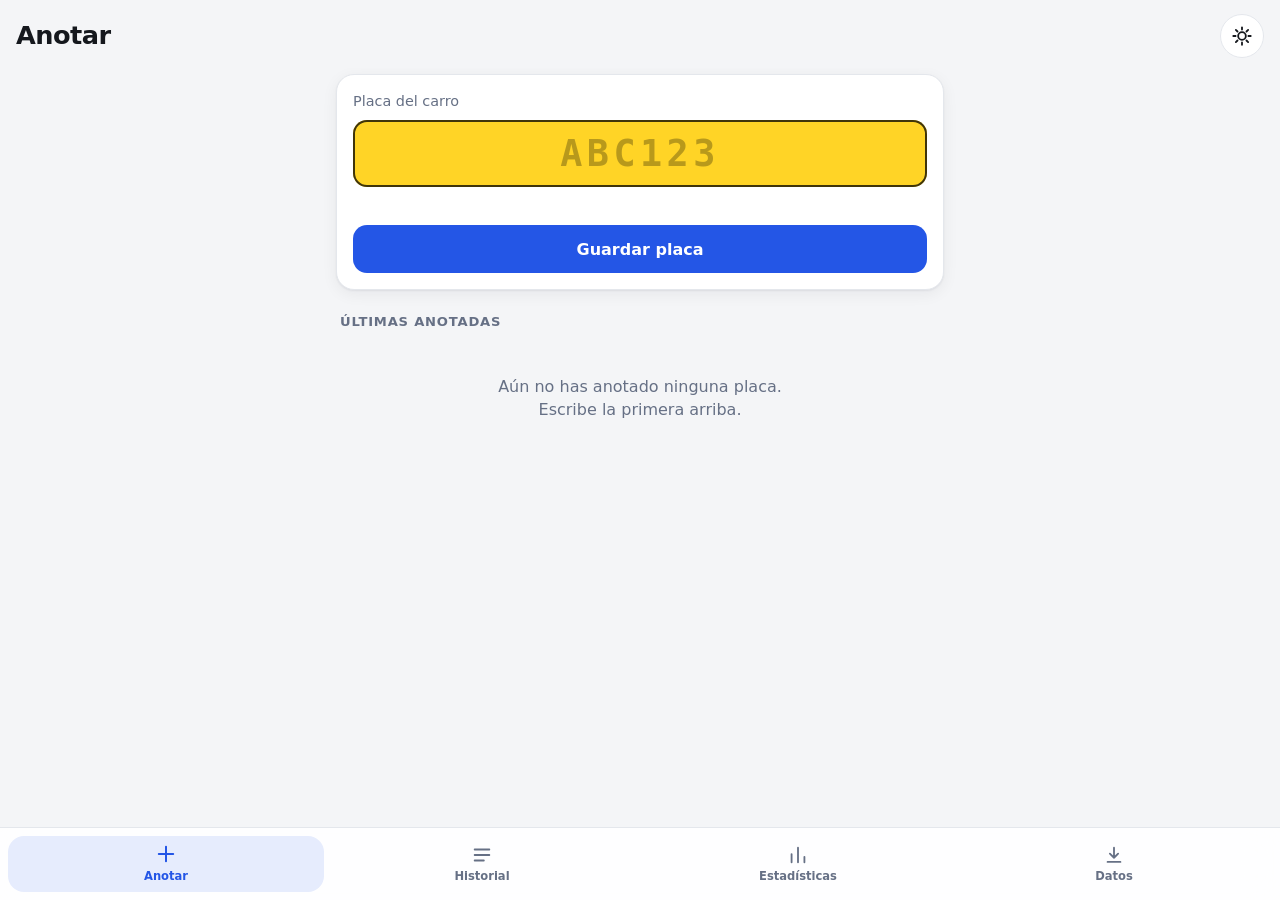
<file: index.html>
<!doctype html>
<html lang="es">
<head>
<meta charset="utf-8">
<meta name="viewport" content="width=device-width, initial-scale=1, viewport-fit=cover">
<title>Placas</title>
<meta name="description" content="Anota las placas de los carros que ves y lleva tus estadísticas.">
<meta name="theme-color" content="#f4f5f7">
<link rel="manifest" href="manifest.webmanifest">
<link rel="icon" href="icons/icon.svg" type="image/svg+xml">
<link rel="apple-touch-icon" href="icons/icon-192.png">
<link rel="stylesheet" href="styles.css">
<script>
  // Aplica el tema antes de pintar para evitar parpadeos
  (function () {
    var t = null;
    try { t = localStorage.getItem('placas.tema'); } catch (e) {}
    if (!t) t = matchMedia('(prefers-color-scheme: dark)').matches ? 'dark' : 'light';
    document.documentElement.dataset.theme = t;
  })();
</script>
</head>
<body>
<header class="top">
  <h1 id="titulo">Anotar</h1>
  <button id="btnTema" class="icon-btn" aria-label="Cambiar entre modo claro y oscuro" title="Modo claro / oscuro">
    <svg class="sol" viewBox="0 0 24 24" aria-hidden="true"><circle cx="12" cy="12" r="4.2"/><path d="M12 2.5v2.5M12 19v2.5M2.5 12H5M19 12h2.5M5.3 5.3l1.8 1.8M16.9 16.9l1.8 1.8M5.3 18.7l1.8-1.8M16.9 7.1l1.8-1.8"/></svg>
    <svg class="luna" viewBox="0 0 24 24" aria-hidden="true"><path d="M20 14.5A8.5 8.5 0 0 1 9.5 4a8.5 8.5 0 1 0 10.5 10.5z"/></svg>
  </button>
</header>

<main>
  <!-- ANOTAR -->
  <section class="view active" id="v-anotar">
    <form id="formPlaca" class="card entrada" autocomplete="off">
      <label for="inPlaca">Placa del carro</label>
      <div class="placa-input">
        <input id="inPlaca" type="text" inputmode="text" autocapitalize="characters" autocorrect="off"
               spellcheck="false" maxlength="10" placeholder="ABC123" enterkeyhint="done">
      </div>
      <p id="pista" class="pista" aria-live="polite"></p>
      <button class="btn primario" type="submit">Guardar placa</button>
    </form>

    <div id="resultado" aria-live="polite"></div>

    <h2 class="sub">Últimas anotadas</h2>
    <ul id="recientes" class="lista"></ul>
  </section>

  <!-- HISTORIAL -->
  <section class="view" id="v-historial">
    <div class="buscador">
      <svg viewBox="0 0 24 24" aria-hidden="true"><circle cx="11" cy="11" r="6.5"/><path d="M16 16l4.5 4.5"/></svg>
      <input id="inBuscar" type="search" placeholder="Buscar placa…" autocapitalize="characters" autocomplete="off">
    </div>
    <div class="chips" role="group" aria-label="Filtro">
      <button class="chip on" data-filtro="todas">Todas</button>
      <button class="chip" data-filtro="repetidas">Solo repetidas</button>
    </div>
    <div id="historial"></div>
  </section>

  <!-- ESTADÍSTICAS -->
  <section class="view" id="v-stats">
    <div id="stats"></div>
  </section>

  <!-- DATOS -->
  <section class="view" id="v-datos">
    <div class="card">
      <h2>Tu archivo CSV</h2>
      <p class="muted" id="infoDatos"></p>
      <p class="muted">Los registros se guardan en este celular, en formato CSV, y funcionan sin internet.</p>
    </div>
    <div class="card">
      <h2>Exportar</h2>
      <p class="muted">Descarga o comparte una copia del CSV con todas tus placas.</p>
      <div class="fila">
        <button class="btn primario" id="btnExportar">Descargar CSV</button>
        <button class="btn" id="btnCompartir">Compartir</button>
      </div>
    </div>
    <div class="card">
      <h2>Importar</h2>
      <p class="muted">Carga un CSV exportado antes. Columnas: <code>placa, fecha, hora, iso</code>.</p>
      <label class="radio"><input type="radio" name="modoImp" value="combinar" checked> Combinar con lo que ya tengo</label>
      <label class="radio"><input type="radio" name="modoImp" value="reemplazar"> Reemplazar todo</label>
      <button class="btn" id="btnImportar">Elegir archivo CSV</button>
      <input type="file" id="inArchivo" accept=".csv,text/csv,text/plain" hidden>
    </div>
    <div class="card">
      <h2>Borrar</h2>
      <p class="muted">Elimina todos los registros de este celular. Exporta antes si quieres conservarlos.</p>
      <button class="btn peligro" id="btnBorrarTodo">Borrar todo</button>
    </div>
  </section>
</main>

<nav class="tabs" aria-label="Secciones">
  <span class="tab-pill" aria-hidden="true"></span>
  <button class="tab on" data-view="anotar" data-titulo="Anotar">
    <svg viewBox="0 0 24 24" aria-hidden="true"><path d="M12 5v14M5 12h14"/></svg><span>Anotar</span>
  </button>
  <button class="tab" data-view="historial" data-titulo="Historial">
    <svg viewBox="0 0 24 24" aria-hidden="true"><path d="M4 6h16M4 12h16M4 18h10"/></svg><span>Historial</span>
  </button>
  <button class="tab" data-view="stats" data-titulo="Estadísticas">
    <svg viewBox="0 0 24 24" aria-hidden="true"><path d="M5 20V11M12 20V4M19 20v-6"/></svg><span>Estadísticas</span>
  </button>
  <button class="tab" data-view="datos" data-titulo="Datos">
    <svg viewBox="0 0 24 24" aria-hidden="true"><path d="M12 4v11M7.5 10.5L12 15l4.5-4.5M5 19.5h14"/></svg><span>Datos</span>
  </button>
</nav>

<!-- Detalle de una placa -->
<div class="fondo" id="fondo" hidden></div>
<aside class="hoja" id="hoja" role="dialog" aria-modal="true" aria-labelledby="hojaPlaca" hidden>
  <div class="asa" aria-hidden="true"></div>
  <div id="hojaCuerpo"></div>
  <button class="btn" id="btnCerrarHoja">Cerrar</button>
</aside>

<div class="toast" id="toast" role="status" aria-live="polite"></div>

<script src="app.js"></script>
</body>
</html>
</file>
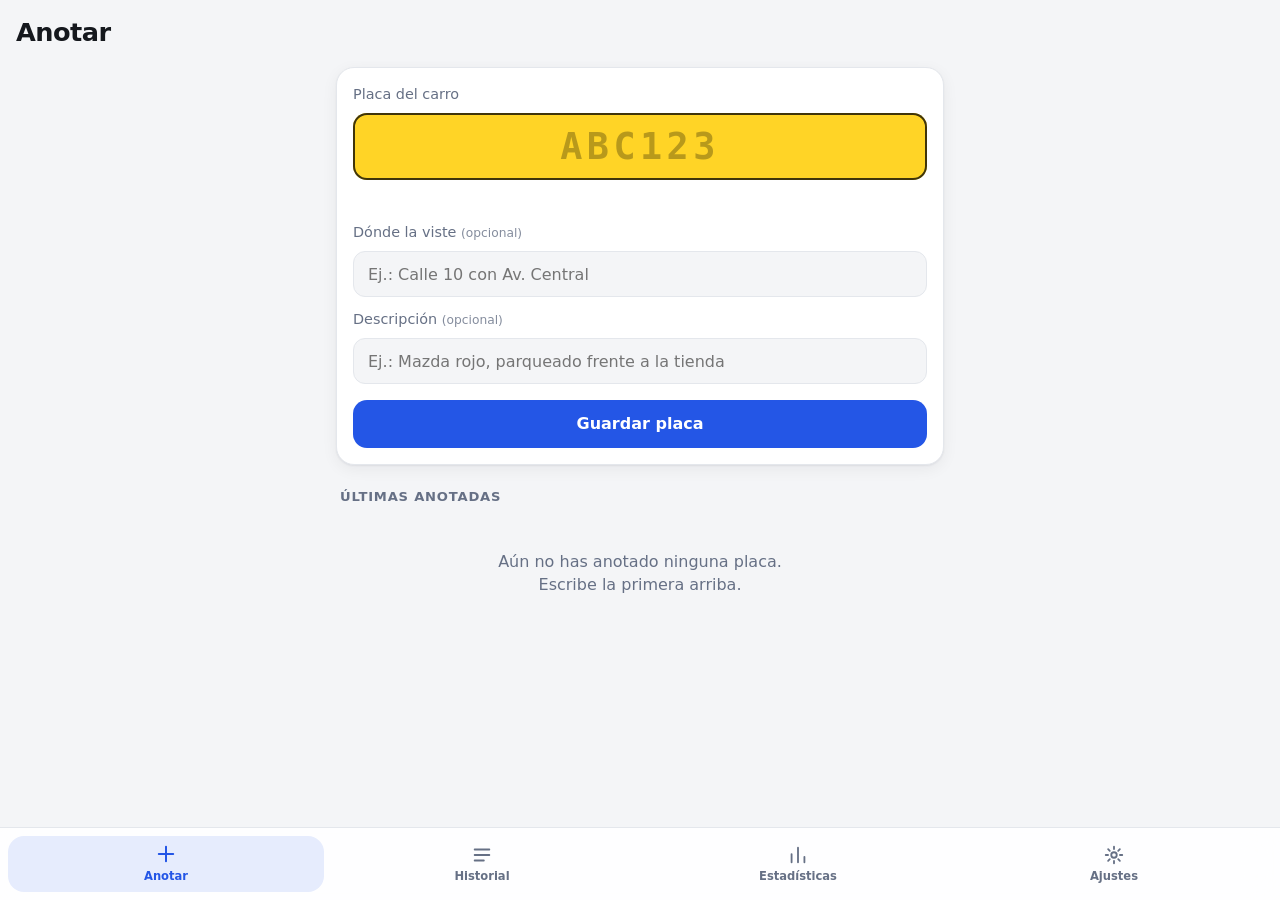
<file: app/src/main/assets/index.html>
<!doctype html>
<html lang="es">
<head>
<meta charset="utf-8">
<meta name="viewport" content="width=device-width, initial-scale=1, viewport-fit=cover">
<title>Placas</title>
<meta name="description" content="Anota las placas de los carros que ves y lleva tus estadísticas.">
<meta name="theme-color" content="#f4f5f7">
<link rel="stylesheet" href="styles.css">
<script>
  // Aplica el tema antes de pintar para evitar parpadeos
  (function () {
    var t = null;
    try { t = localStorage.getItem('placas.tema'); } catch (e) {}
    if (!t) t = matchMedia('(prefers-color-scheme: dark)').matches ? 'dark' : 'light';
    document.documentElement.dataset.theme = t;
  })();
</script>
</head>
<body>
<header class="top">
  <h1 id="titulo">Anotar</h1>
</header>

<main>
  <!-- ANOTAR -->
  <section class="view active" id="v-anotar">
    <form id="formPlaca" class="card entrada" autocomplete="off">
      <label for="inPlaca">Placa del carro</label>
      <div class="placa-input">
        <input id="inPlaca" type="text" inputmode="text" autocapitalize="characters" autocorrect="off"
               spellcheck="false" maxlength="10" placeholder="ABC123" enterkeyhint="done">
      </div>
      <p id="pista" class="pista" aria-live="polite"></p>
      <label for="inLugar">Dónde la viste <small>(opcional)</small></label>
      <input id="inLugar" class="campo" type="text" maxlength="80" placeholder="Ej.: Calle 10 con Av. Central" autocapitalize="sentences" enterkeyhint="next">
      <div id="chipsLugar" class="chips sugeridos" aria-label="Lugares recientes"></div>
      <label for="inNota">Descripción <small>(opcional)</small></label>
      <input id="inNota" class="campo" type="text" maxlength="200" placeholder="Ej.: Mazda rojo, parqueado frente a la tienda" autocapitalize="sentences" enterkeyhint="done">
      <button class="btn primario" type="submit">Guardar placa</button>
    </form>

    <div id="resultado" aria-live="polite"></div>

    <h2 class="sub">Últimas anotadas</h2>
    <ul id="recientes" class="lista"></ul>
  </section>

  <!-- HISTORIAL -->
  <section class="view" id="v-historial">
    <div class="buscador">
      <svg viewBox="0 0 24 24" aria-hidden="true"><circle cx="11" cy="11" r="6.5"/><path d="M16 16l4.5 4.5"/></svg>
      <input id="inBuscar" type="search" placeholder="Buscar placa, lugar o descripción…" autocomplete="off">
    </div>
    <div class="chips" role="group" aria-label="Filtro">
      <button class="chip on" data-filtro="todas">Todas</button>
      <button class="chip" data-filtro="repetidas">Solo repetidas</button>
    </div>
    <div id="historial"></div>
  </section>

  <!-- ESTADÍSTICAS -->
  <section class="view" id="v-stats">
    <div id="stats"></div>
  </section>

  <!-- AJUSTES -->
  <section class="view" id="v-datos">
    <h2 class="sub">Apariencia</h2>
    <div class="card">
      <button id="btnTema" class="ajuste" role="switch" aria-checked="false">
        <span><b>Modo oscuro</b><small id="temaTxt">Tema claro activado</small></span>
        <i class="interruptor" aria-hidden="true"></i>
      </button>
    </div>

    <h2 class="sub">Datos</h2>
    <div class="card">
      <h2>Tu archivo CSV</h2>
      <p class="muted" id="infoDatos"></p>
      <p class="muted">Los registros se guardan en este celular, en formato CSV, y funcionan sin internet.</p>
      <p class="muted solo-app"><code id="rutaCsv"></code></p>
    </div>
    <div class="card">
      <h2>Exportar</h2>
      <p class="muted">Guarda una copia del CSV en la carpeta que elijas, o compártela.</p>
      <div class="fila">
        <button class="btn primario" id="btnExportar">Guardar CSV</button>
        <button class="btn" id="btnCompartir">Compartir</button>
      </div>
    </div>
    <div class="card">
      <h2>Importar</h2>
      <p class="muted">Carga un CSV exportado antes. Columnas: <code>placa, fecha, hora, iso, lugar, nota</code>.</p>
      <label class="radio"><input type="radio" name="modoImp" value="combinar" checked> Combinar con lo que ya tengo</label>
      <label class="radio"><input type="radio" name="modoImp" value="reemplazar"> Reemplazar todo</label>
      <button class="btn" id="btnImportar">Elegir archivo CSV</button>
      <input type="file" id="inArchivo" accept=".csv,text/csv,text/plain" hidden>
    </div>
    <div class="card">
      <h2>Borrar</h2>
      <p class="muted">Elimina todos los registros de este celular. Exporta antes si quieres conservarlos.</p>
      <button class="btn peligro" id="btnBorrarTodo">Borrar todo</button>
    </div>

    <h2 class="sub solo-app">Actualización</h2>
    <div class="card solo-app">
      <h2>Buscar versión nueva</h2>
      <p class="muted" id="versionApp"></p>
      <p class="muted" id="estadoAct">La app se actualiza encima de la instalada, sin perder tus placas.</p>
      <button class="btn" id="btnActualizar">Buscar actualización</button>
    </div>

    <h2 class="sub">Acerca de</h2>
    <div class="card acerca">
      <svg class="sello" viewBox="0 0 100 100" role="img" aria-label="Sello del autor">
        <defs><linearGradient id="selloFondo" x1="0" y1="0" x2="0" y2="1"><stop offset="0" stop-color="#181A20"/><stop offset="1" stop-color="#0E0F13"/></linearGradient></defs>
        <rect width="100" height="100" rx="24" fill="url(#selloFondo)" stroke="none"/>
        <rect x="2.25" y="2.25" width="95.5" height="95.5" rx="21.75" fill="none" stroke="#3A3F4B" stroke-width="1.5"/>
        <rect x="30" y="27" width="11" height="46" rx="2" fill="#F2F3F5" stroke="none"/>
        <path d="M47 32.5A19 17.5 0 0 1 47 67.5" fill="none" stroke="#F2F3F5" stroke-width="11" stroke-linecap="butt"/>
      </svg>
      <b>Placas</b>
      <span id="versionAcerca"></span>
    </div>
  </section>
</main>

<nav class="tabs" aria-label="Secciones">
  <span class="tab-pill" aria-hidden="true"></span>
  <button class="tab on" data-view="anotar" data-titulo="Anotar">
    <svg viewBox="0 0 24 24" aria-hidden="true"><path d="M12 5v14M5 12h14"/></svg><span>Anotar</span>
  </button>
  <button class="tab" data-view="historial" data-titulo="Historial">
    <svg viewBox="0 0 24 24" aria-hidden="true"><path d="M4 6h16M4 12h16M4 18h10"/></svg><span>Historial</span>
  </button>
  <button class="tab" data-view="stats" data-titulo="Estadísticas">
    <svg viewBox="0 0 24 24" aria-hidden="true"><path d="M5 20V11M12 20V4M19 20v-6"/></svg><span>Estadísticas</span>
  </button>
  <button class="tab" data-view="datos" data-titulo="Ajustes">
    <svg viewBox="0 0 24 24" aria-hidden="true"><circle cx="12" cy="12" r="3"/><path d="M12 3v2.5M12 18.5V21M3 12h2.5M18.5 12H21M5.6 5.6l1.8 1.8M16.6 16.6l1.8 1.8M5.6 18.4l1.8-1.8M16.6 7.4l1.8-1.8"/></svg><span>Ajustes</span>
  </button>
</nav>

<!-- Detalle de una placa -->
<div class="fondo" id="fondo" hidden></div>
<aside class="hoja" id="hoja" role="dialog" aria-modal="true" aria-labelledby="hojaPlaca" hidden>
  <div class="asa" aria-hidden="true"></div>
  <div id="hojaCuerpo"></div>
  <button class="btn" id="btnCerrarHoja">Cerrar</button>
</aside>

<div class="toast" id="toast" role="status" aria-live="polite"></div>

<script src="app.js"></script>
</body>
</html>
</file>
<file: styles.css>
:root {
  --bg: #f4f5f7;
  --card: #ffffff;
  --text: #15181d;
  --muted: #667085;
  --line: #e4e7ec;
  --accent: #2456e6;
  --accent-text: #ffffff;
  --accent-soft: #e6ecfd;
  --ok: #12805c;
  --ok-soft: #dff5ec;
  --warn: #9a5b00;
  --warn-soft: #fdefd3;
  --danger: #c62828;
  --plate: #ffd426;
  --plate-text: #15181d;
  --shadow: 0 1px 2px rgba(16, 24, 40, .06), 0 4px 16px rgba(16, 24, 40, .06);
  --ease: cubic-bezier(.22, 1, .36, 1);
  --spring: cubic-bezier(.34, 1.56, .64, 1);
  color-scheme: light;
}
:root[data-theme="dark"] {
  --bg: #0e1116;
  --card: #181c23;
  --text: #eef0f4;
  --muted: #98a2b3;
  --line: #2a303a;
  --accent: #7c9dff;
  --accent-text: #0b1020;
  --accent-soft: #1d2740;
  --ok: #5fd3a6;
  --ok-soft: #12302a;
  --warn: #ffc65c;
  --warn-soft: #3a2c10;
  --danger: #ff7b72;
  --plate: #f2c81f;
  --shadow: 0 1px 2px rgba(0, 0, 0, .4), 0 6px 20px rgba(0, 0, 0, .3);
  color-scheme: dark;
}

* { box-sizing: border-box; -webkit-tap-highlight-color: transparent; }
html, body { height: 100%; }
body {
  margin: 0;
  font: 16px/1.45 system-ui, -apple-system, "Segoe UI", Roboto, sans-serif;
  background: var(--bg);
  color: var(--text);
  transition: background-color .35s var(--ease), color .35s var(--ease);
  overscroll-behavior-y: none;
}
h1, h2, p { margin: 0; }
button, input { font: inherit; color: inherit; }
button { cursor: pointer; }
svg { width: 22px; height: 22px; fill: none; stroke: currentColor; stroke-width: 2; stroke-linecap: round; stroke-linejoin: round; }
code { font-family: ui-monospace, Menlo, Consolas, monospace; font-size: .9em; }
.muted { color: var(--muted); font-size: .92rem; }

/* Cabecera */
.top {
  position: sticky; top: 0; z-index: 5;
  display: flex; align-items: center; justify-content: space-between;
  padding: calc(env(safe-area-inset-top) + 14px) 16px 10px;
  background: color-mix(in srgb, var(--bg) 85%, transparent);
  backdrop-filter: blur(14px); -webkit-backdrop-filter: blur(14px);
}
.top h1 { font-size: 1.6rem; letter-spacing: -.02em; }
.top h1.cambia { animation: titulo .35s var(--ease); }
@keyframes titulo { from { opacity: 0; transform: translateY(6px); } }

.icon-btn {
  position: relative; width: 44px; height: 44px; border-radius: 50%;
  border: 1px solid var(--line); background: var(--card);
  display: grid; place-items: center; overflow: hidden;
  transition: transform .2s var(--spring), background-color .35s;
}
.icon-btn:active { transform: scale(.88); }
.icon-btn svg { position: absolute; transition: transform .5s var(--spring), opacity .3s; }
:root[data-theme="light"] .luna, :root[data-theme="dark"] .sol { opacity: 0; transform: rotate(-90deg) scale(.4); }

/* Vistas */
main { max-width: 640px; margin: 0 auto; padding: 6px 16px calc(96px + env(safe-area-inset-bottom)); }
.view { display: none; }
.view.active { display: block; animation: entra .38s var(--ease); }
@keyframes entra { from { opacity: 0; transform: translateY(14px); } }

.card {
  background: var(--card); border: 1px solid var(--line); border-radius: 18px;
  padding: 16px; margin-bottom: 14px; box-shadow: var(--shadow);
  transition: background-color .35s var(--ease), border-color .35s var(--ease);
}
.card h2 { font-size: 1.05rem; margin-bottom: 6px; }
.card .muted + .muted { margin-top: 6px; }
.sub { font-size: .82rem; text-transform: uppercase; letter-spacing: .06em; color: var(--muted); margin: 22px 4px 8px; font-weight: 600; }

/* Entrada de placa */
.entrada label { display: block; font-size: .9rem; color: var(--muted); margin-bottom: 8px; }
.placa-input {
  background: var(--plate); border-radius: 14px; padding: 5px;
  box-shadow: inset 0 0 0 2px rgba(0, 0, 0, .75);
  transition: transform .25s var(--spring);
}
.placa-input:focus-within { transform: scale(1.015); }
.placa-input.sacude { animation: sacude .4s; }
@keyframes sacude { 20%, 60% { transform: translateX(-7px); } 40%, 80% { transform: translateX(7px); } }
.placa-input input {
  width: 100%; border: 0; outline: 0; background: transparent; color: var(--plate-text);
  text-align: center; text-transform: uppercase;
  font: 700 2.3rem/1.5 ui-monospace, Menlo, Consolas, monospace; letter-spacing: .12em;
}
.placa-input input::placeholder { color: rgba(0, 0, 0, .28); }
.pista { min-height: 1.5em; margin: 8px 2px; font-size: .92rem; color: var(--muted); }
.pista.vista { color: var(--warn); font-weight: 600; }

.btn {
  display: inline-flex; align-items: center; justify-content: center; gap: 8px;
  min-height: 48px; padding: 0 18px; border-radius: 14px;
  border: 1px solid var(--line); background: var(--card); font-weight: 600;
  transition: transform .18s var(--spring), filter .2s, background-color .35s;
}
.btn:active { transform: scale(.96); filter: brightness(.94); }
.btn.primario { background: var(--accent); color: var(--accent-text); border-color: transparent; }
.btn.peligro { color: var(--danger); }
.entrada .btn, #btnCerrarHoja { width: 100%; }
.fila { display: flex; gap: 10px; flex-wrap: wrap; margin-top: 12px; }
.fila .btn { flex: 1; }
.radio { display: flex; align-items: center; gap: 10px; padding: 8px 0; }
.radio input { width: 20px; height: 20px; accent-color: var(--accent); }
#btnImportar, #btnBorrarTodo { margin-top: 10px; }

/* Resultado al guardar */
.aviso {
  border-radius: 18px; padding: 14px 16px; margin-bottom: 4px;
  animation: pop .5s var(--spring);
}
@keyframes pop { from { opacity: 0; transform: scale(.9) translateY(-8px); } }
.aviso.nueva { background: var(--ok-soft); color: var(--ok); }
.aviso.repetida { background: var(--warn-soft); color: var(--warn); }
.aviso strong { display: block; font-size: 1.05rem; }
.aviso dl { margin: 8px 0 0; display: grid; grid-template-columns: auto 1fr; gap: 2px 12px; font-size: .92rem; color: var(--text); }
.aviso dt { color: var(--muted); }
.aviso dd { margin: 0; }
.aviso button { margin-top: 10px; background: none; border: 0; padding: 4px 0; font-weight: 600; color: inherit; text-decoration: underline; }

/* Listas */
.lista { list-style: none; margin: 0; padding: 0; }
.item {
  display: flex; align-items: center; gap: 12px; width: 100%; text-align: left;
  background: var(--card); border: 1px solid var(--line); border-radius: 14px;
  padding: 10px 12px; margin-bottom: 8px;
  animation: item .4s var(--ease) backwards; animation-delay: calc(var(--i, 0) * 28ms);
  transition: transform .18s var(--ease), opacity .25s, background-color .35s, border-color .35s;
}
@keyframes item { from { opacity: 0; transform: translateY(10px); } }
.item:active { transform: scale(.985); }
.item.sale { opacity: 0; transform: translateX(40px); }
.item .abre { flex: 1; display: flex; align-items: center; gap: 12px; background: none; border: 0; padding: 0; text-align: left; min-width: 0; }
.item .cuando { flex: 1; min-width: 0; font-size: .92rem; color: var(--muted); }
.item .cuando b { display: block; color: var(--text); font-weight: 500; }
.placa {
  flex: none; background: var(--plate); color: var(--plate-text);
  font: 700 1rem/1 ui-monospace, Menlo, Consolas, monospace; letter-spacing: .08em;
  padding: 8px 10px; border-radius: 8px; box-shadow: inset 0 0 0 1.5px rgba(0, 0, 0, .7);
}
.placa.grande { font-size: 1.7rem; padding: 12px 18px; border-radius: 12px; }
.veces { flex: none; font-size: .8rem; font-weight: 700; padding: 3px 8px; border-radius: 999px; background: var(--warn-soft); color: var(--warn); }
.borrar { flex: none; width: 40px; height: 40px; border-radius: 50%; border: 0; background: none; color: var(--muted); display: grid; place-items: center; }
.borrar:active { background: var(--line); }
.borrar svg { width: 18px; height: 18px; }
.vacio { text-align: center; color: var(--muted); padding: 36px 12px; animation: entra .4s var(--ease); }
.mas { width: 100%; margin-top: 6px; }

.buscador { position: relative; margin-bottom: 10px; }
.buscador svg { position: absolute; left: 14px; top: 13px; color: var(--muted); }
.buscador input {
  width: 100%; height: 48px; padding: 0 14px 0 46px; border-radius: 14px;
  border: 1px solid var(--line); background: var(--card); outline: 0; text-transform: uppercase;
  transition: border-color .2s, box-shadow .2s, background-color .35s;
}
.buscador input::placeholder { text-transform: none; }
.buscador input:focus { border-color: var(--accent); box-shadow: 0 0 0 3px var(--accent-soft); }
.chips { display: flex; gap: 8px; margin-bottom: 6px; }
.chip { height: 36px; padding: 0 14px; border-radius: 999px; border: 1px solid var(--line); background: var(--card); font-size: .9rem; font-weight: 600; color: var(--muted); transition: all .25s var(--ease); }
.chip.on { background: var(--accent); border-color: transparent; color: var(--accent-text); }

/* Estadísticas */
.kpis { display: grid; grid-template-columns: repeat(2, 1fr); gap: 10px; margin-bottom: 14px; }
.kpi { background: var(--card); border: 1px solid var(--line); border-radius: 16px; padding: 14px; animation: item .45s var(--ease) backwards; animation-delay: calc(var(--i, 0) * 45ms); transition: background-color .35s, border-color .35s; }
.kpi b { display: block; font-size: 1.75rem; letter-spacing: -.02em; font-variant-numeric: tabular-nums; }
.kpi span { color: var(--muted); font-size: .86rem; }
.barras { display: flex; align-items: flex-end; gap: 4px; height: 130px; margin-top: 12px; }
.barra { flex: 1; display: flex; flex-direction: column; align-items: center; justify-content: flex-end; height: 100%; gap: 4px; min-width: 0; }
.barra i { display: block; width: 100%; max-width: 26px; border-radius: 5px 5px 2px 2px; background: var(--accent); height: 0; min-height: 2px; opacity: .9; transition: height .7s var(--ease); transition-delay: calc(var(--i, 0) * 22ms); }
.barra.cero i { background: var(--line); }
.barra.max i { opacity: 1; }
.barra small { font-size: .66rem; color: var(--muted); white-space: nowrap; }
.barra em { font-style: normal; font-size: .68rem; color: var(--text); font-variant-numeric: tabular-nums; }
.datos { margin: 8px 0 0; display: grid; grid-template-columns: 1fr auto; gap: 8px 12px; font-size: .95rem; }
.datos dt { color: var(--muted); }
.datos dd { margin: 0; font-weight: 600; text-align: right; }
.card .lista { margin-top: 10px; }
.card .item { box-shadow: none; }
.card .item:last-child { margin-bottom: 0; }

/* Hoja de detalle */
.fondo { position: fixed; inset: 0; z-index: 20; background: rgba(0, 0, 0, .45); opacity: 0; transition: opacity .3s; }
.fondo.ver { opacity: 1; }
.hoja {
  position: fixed; left: 0; right: 0; bottom: 0; z-index: 21;
  max-width: 640px; margin: 0 auto; max-height: 86vh; overflow-y: auto;
  background: var(--card); border-radius: 24px 24px 0 0;
  padding: 10px 18px calc(18px + env(safe-area-inset-bottom));
  transform: translateY(105%); transition: transform .45s var(--ease);
}
.hoja.ver { transform: none; }
.asa { width: 40px; height: 5px; border-radius: 3px; background: var(--line); margin: 0 auto 16px; }
.hoja-cab { display: flex; align-items: center; gap: 14px; margin-bottom: 6px; }
.hoja-cab p { color: var(--muted); }
.linea { list-style: none; margin: 16px 0; padding: 0 0 0 6px; }
.linea li { position: relative; padding: 0 0 16px 22px; border-left: 2px solid var(--line); animation: item .4s var(--ease) backwards; animation-delay: calc(var(--i, 0) * 40ms); }
.linea li:last-child { border-left-color: transparent; padding-bottom: 0; }
.linea li::before { content: ""; position: absolute; left: -7px; top: 3px; width: 12px; height: 12px; border-radius: 50%; background: var(--accent); box-shadow: 0 0 0 3px var(--card); }
.linea b { display: block; font-weight: 600; }
.linea span { color: var(--muted); font-size: .88rem; }

/* Toast */
.toast {
  position: fixed; left: 50%; bottom: calc(92px + env(safe-area-inset-bottom)); z-index: 30;
  display: flex; align-items: center; gap: 14px; max-width: calc(100vw - 32px);
  background: var(--text); color: var(--bg); padding: 12px 16px; border-radius: 14px;
  font-size: .94rem; box-shadow: var(--shadow);
  transform: translate(-50%, 30px); opacity: 0; pointer-events: none;
  transition: transform .4s var(--spring), opacity .25s;
}
.toast.ver { transform: translate(-50%, 0); opacity: 1; pointer-events: auto; }
.toast button { background: none; border: 0; color: inherit; font-weight: 700; text-decoration: underline; padding: 0; }

/* Barra inferior */
.tabs {
  position: fixed; left: 0; right: 0; bottom: 0; z-index: 10;
  display: grid; grid-template-columns: repeat(4, 1fr);
  padding: 8px 8px calc(8px + env(safe-area-inset-bottom));
  background: color-mix(in srgb, var(--card) 90%, transparent);
  backdrop-filter: blur(16px); -webkit-backdrop-filter: blur(16px);
  border-top: 1px solid var(--line);
  transition: background-color .35s, border-color .35s;
}
.tab-pill {
  position: absolute; top: 8px; left: 8px; height: 56px; width: calc((100% - 16px) / 4);
  border-radius: 16px; background: var(--accent-soft);
  transform: translateX(calc(var(--pos, 0) * 100%)); transition: transform .45s var(--ease), background-color .35s;
}
.tab { position: relative; height: 56px; border: 0; background: none; display: flex; flex-direction: column; align-items: center; justify-content: center; gap: 2px; color: var(--muted); font-size: .72rem; font-weight: 600; transition: color .25s; }
.tab svg { transition: transform .35s var(--spring); }
.tab.on { color: var(--accent); }
.tab.on svg { transform: translateY(-1px) scale(1.12); }
.tab:active svg { transform: scale(.85); }

/* Cambio de tema con revelado circular */
::view-transition-old(root), ::view-transition-new(root) { animation: none; mix-blend-mode: normal; }
::view-transition-new(root) { animation: revela .55s var(--ease); }
@keyframes revela { from { clip-path: circle(0 at var(--tx, 90%) var(--ty, 5%)); } to { clip-path: circle(150vmax at var(--tx, 90%) var(--ty, 5%)); } }

:focus-visible { outline: 2px solid var(--accent); outline-offset: 2px; }
.placa-input input:focus-visible { outline: 0; }

@media (prefers-reduced-motion: reduce) {
  *, *::before, *::after { animation-duration: .01ms !important; animation-delay: 0s !important; transition-duration: .01ms !important; transition-delay: 0s !important; }
}
</file>
<file: app/src/main/assets/styles.css>
:root {
  --bg: #f4f5f7;
  --card: #ffffff;
  --text: #15181d;
  --muted: #667085;
  --line: #e4e7ec;
  --accent: #2456e6;
  --accent-text: #ffffff;
  --accent-soft: #e6ecfd;
  --ok: #12805c;
  --ok-soft: #dff5ec;
  --warn: #9a5b00;
  --warn-soft: #fdefd3;
  --danger: #c62828;
  --plate: #ffd426;
  --plate-text: #15181d;
  --shadow: 0 1px 2px rgba(16, 24, 40, .06), 0 4px 16px rgba(16, 24, 40, .06);
  --ease: cubic-bezier(.22, 1, .36, 1);
  --spring: cubic-bezier(.34, 1.56, .64, 1);
  color-scheme: light;
}
:root[data-theme="dark"] {
  --bg: #0e1116;
  --card: #181c23;
  --text: #eef0f4;
  --muted: #98a2b3;
  --line: #2a303a;
  --accent: #7c9dff;
  --accent-text: #0b1020;
  --accent-soft: #1d2740;
  --ok: #5fd3a6;
  --ok-soft: #12302a;
  --warn: #ffc65c;
  --warn-soft: #3a2c10;
  --danger: #ff7b72;
  --plate: #f2c81f;
  --shadow: 0 1px 2px rgba(0, 0, 0, .4), 0 6px 20px rgba(0, 0, 0, .3);
  color-scheme: dark;
}

* { box-sizing: border-box; -webkit-tap-highlight-color: transparent; }
html, body { height: 100%; }
body {
  margin: 0;
  font: 16px/1.45 system-ui, -apple-system, "Segoe UI", Roboto, sans-serif;
  background: var(--bg);
  color: var(--text);
  transition: background-color .35s var(--ease), color .35s var(--ease);
  overscroll-behavior-y: none;
}
h1, h2, p { margin: 0; }
button, input { font: inherit; color: inherit; }
button { cursor: pointer; }
svg { width: 22px; height: 22px; fill: none; stroke: currentColor; stroke-width: 2; stroke-linecap: round; stroke-linejoin: round; }
code { font-family: ui-monospace, Menlo, Consolas, monospace; font-size: .9em; }
.muted { color: var(--muted); font-size: .92rem; }

/* Cabecera */
.top {
  position: sticky; top: 0; z-index: 5;
  display: flex; align-items: center; justify-content: space-between;
  padding: calc(env(safe-area-inset-top) + 14px) 16px 10px;
  background: color-mix(in srgb, var(--bg) 85%, transparent);
  backdrop-filter: blur(14px); -webkit-backdrop-filter: blur(14px);
}
.top h1 { font-size: 1.6rem; letter-spacing: -.02em; }
.top h1.cambia { animation: titulo .35s var(--ease); }
@keyframes titulo { from { opacity: 0; transform: translateY(6px); } }

.icon-btn {
  position: relative; width: 44px; height: 44px; border-radius: 50%;
  border: 1px solid var(--line); background: var(--card);
  display: grid; place-items: center; overflow: hidden;
  transition: transform .2s var(--spring), background-color .35s;
}
.icon-btn:active { transform: scale(.88); }
.icon-btn svg { position: absolute; transition: transform .5s var(--spring), opacity .3s; }
:root[data-theme="light"] .luna, :root[data-theme="dark"] .sol { opacity: 0; transform: rotate(-90deg) scale(.4); }

/* Vistas */
main { max-width: 640px; margin: 0 auto; padding: 6px 16px calc(96px + env(safe-area-inset-bottom)); }
.view { display: none; }
.view.active { display: block; animation: entra .38s var(--ease); }
@keyframes entra { from { opacity: 0; transform: translateY(14px); } }

.card {
  background: var(--card); border: 1px solid var(--line); border-radius: 18px;
  padding: 16px; margin-bottom: 14px; box-shadow: var(--shadow);
  transition: background-color .35s var(--ease), border-color .35s var(--ease);
}
.card h2 { font-size: 1.05rem; margin-bottom: 6px; }
.card .muted + .muted { margin-top: 6px; }
.sub { font-size: .82rem; text-transform: uppercase; letter-spacing: .06em; color: var(--muted); margin: 22px 4px 8px; font-weight: 600; }

/* Entrada de placa */
.entrada label { display: block; font-size: .9rem; color: var(--muted); margin-bottom: 8px; }
.placa-input {
  background: var(--plate); border-radius: 14px; padding: 5px;
  box-shadow: inset 0 0 0 2px rgba(0, 0, 0, .75);
  transition: transform .25s var(--spring);
}
.placa-input:focus-within { transform: scale(1.015); }
.placa-input.sacude { animation: sacude .4s; }
@keyframes sacude { 20%, 60% { transform: translateX(-7px); } 40%, 80% { transform: translateX(7px); } }
.placa-input input {
  width: 100%; border: 0; outline: 0; background: transparent; color: var(--plate-text);
  text-align: center; text-transform: uppercase;
  font: 700 2.3rem/1.5 ui-monospace, Menlo, Consolas, monospace; letter-spacing: .12em;
}
.placa-input input::placeholder { color: rgba(0, 0, 0, .28); }
.pista { min-height: 1.5em; margin: 8px 2px; font-size: .92rem; color: var(--muted); }
.pista.vista { color: var(--warn); font-weight: 600; }

.btn {
  display: inline-flex; align-items: center; justify-content: center; gap: 8px;
  min-height: 48px; padding: 0 18px; border-radius: 14px;
  border: 1px solid var(--line); background: var(--card); font-weight: 600;
  transition: transform .18s var(--spring), filter .2s, background-color .35s;
}
.btn:active { transform: scale(.96); filter: brightness(.94); }
.btn.primario { background: var(--accent); color: var(--accent-text); border-color: transparent; }
.btn.peligro { color: var(--danger); }
.entrada .btn, #btnCerrarHoja { width: 100%; }
.fila { display: flex; gap: 10px; flex-wrap: wrap; margin-top: 12px; }
.fila .btn { flex: 1; }
.radio { display: flex; align-items: center; gap: 10px; padding: 8px 0; }
.radio input { width: 20px; height: 20px; accent-color: var(--accent); }
#btnImportar, #btnBorrarTodo, #btnActualizar { margin-top: 10px; }
.btn:disabled { opacity: .5; }
#rutaCsv { word-break: break-all; font-size: .8rem; }
[hidden] { display: none !important; }

/* Resultado al guardar */
.aviso {
  border-radius: 18px; padding: 14px 16px; margin-bottom: 4px;
  animation: pop .5s var(--spring);
}
@keyframes pop { from { opacity: 0; transform: scale(.9) translateY(-8px); } }
.aviso.nueva { background: var(--ok-soft); color: var(--ok); }
.aviso.repetida { background: var(--warn-soft); color: var(--warn); }
.aviso strong { display: block; font-size: 1.05rem; }
.aviso dl { margin: 8px 0 0; display: grid; grid-template-columns: auto 1fr; gap: 2px 12px; font-size: .92rem; color: var(--text); }
.aviso dt { color: var(--muted); }
.aviso dd { margin: 0; }
.aviso button { margin-top: 10px; background: none; border: 0; padding: 4px 0; font-weight: 600; color: inherit; text-decoration: underline; }

/* Listas */
.lista { list-style: none; margin: 0; padding: 0; }
.item {
  display: flex; align-items: center; gap: 12px; width: 100%; text-align: left;
  background: var(--card); border: 1px solid var(--line); border-radius: 14px;
  padding: 10px 12px; margin-bottom: 8px;
  animation: item .4s var(--ease) backwards; animation-delay: calc(var(--i, 0) * 28ms);
  transition: transform .18s var(--ease), opacity .25s, background-color .35s, border-color .35s;
}
@keyframes item { from { opacity: 0; transform: translateY(10px); } }
.item:active { transform: scale(.985); }
.item.sale { opacity: 0; transform: translateX(40px); }
.item .abre { flex: 1; display: flex; align-items: center; gap: 12px; background: none; border: 0; padding: 0; text-align: left; min-width: 0; }
.item .cuando { flex: 1; min-width: 0; font-size: .92rem; color: var(--muted); }
.item .cuando b { display: block; color: var(--text); font-weight: 500; }
.placa {
  flex: none; background: var(--plate); color: var(--plate-text);
  font: 700 1rem/1 ui-monospace, Menlo, Consolas, monospace; letter-spacing: .08em;
  padding: 8px 10px; border-radius: 8px; box-shadow: inset 0 0 0 1.5px rgba(0, 0, 0, .7);
}
.placa.grande { font-size: 1.7rem; padding: 12px 18px; border-radius: 12px; }
.veces { flex: none; font-size: .8rem; font-weight: 700; padding: 3px 8px; border-radius: 999px; background: var(--warn-soft); color: var(--warn); }
.borrar { flex: none; width: 40px; height: 40px; border-radius: 50%; border: 0; background: none; color: var(--muted); display: grid; place-items: center; }
.borrar:active { background: var(--line); }
.borrar svg { width: 18px; height: 18px; }
.vacio { text-align: center; color: var(--muted); padding: 36px 12px; animation: entra .4s var(--ease); }
.mas { width: 100%; margin-top: 6px; }

.buscador { position: relative; margin-bottom: 10px; }
.buscador svg { position: absolute; left: 14px; top: 13px; color: var(--muted); }
.buscador input {
  width: 100%; height: 48px; padding: 0 14px 0 46px; border-radius: 14px;
  border: 1px solid var(--line); background: var(--card); outline: 0;
  transition: border-color .2s, box-shadow .2s, background-color .35s;
}
.buscador input:focus { border-color: var(--accent); box-shadow: 0 0 0 3px var(--accent-soft); }
.chips { display: flex; gap: 8px; margin-bottom: 6px; }
.chip { height: 36px; padding: 0 14px; border-radius: 999px; border: 1px solid var(--line); background: var(--card); font-size: .9rem; font-weight: 600; color: var(--muted); transition: all .25s var(--ease); }
.chip.on { background: var(--accent); border-color: transparent; color: var(--accent-text); }

/* Estadísticas */
.kpis { display: grid; grid-template-columns: repeat(2, 1fr); gap: 10px; margin-bottom: 14px; }
.kpi { background: var(--card); border: 1px solid var(--line); border-radius: 16px; padding: 14px; animation: item .45s var(--ease) backwards; animation-delay: calc(var(--i, 0) * 45ms); transition: background-color .35s, border-color .35s; }
.kpi b { display: block; font-size: 1.75rem; letter-spacing: -.02em; font-variant-numeric: tabular-nums; }
.kpi span { color: var(--muted); font-size: .86rem; }
.barras { display: flex; align-items: flex-end; gap: 4px; height: 130px; margin-top: 12px; }
.barra { flex: 1; display: flex; flex-direction: column; align-items: center; justify-content: flex-end; height: 100%; gap: 4px; min-width: 0; }
.barra i { display: block; width: 100%; max-width: 26px; border-radius: 5px 5px 2px 2px; background: var(--accent); height: 0; min-height: 2px; opacity: .9; transition: height .7s var(--ease); transition-delay: calc(var(--i, 0) * 22ms); }
.barra.cero i { background: var(--line); }
.barra.max i { opacity: 1; }
.barra small { font-size: .66rem; color: var(--muted); white-space: nowrap; }
.barra em { font-style: normal; font-size: .68rem; color: var(--text); font-variant-numeric: tabular-nums; }
.datos { margin: 8px 0 0; display: grid; grid-template-columns: 1fr auto; gap: 8px 12px; font-size: .95rem; }
.datos dt { color: var(--muted); }
.datos dd { margin: 0; font-weight: 600; text-align: right; }
.card .lista { margin-top: 10px; }
.card .item { box-shadow: none; }
.card .item:last-child { margin-bottom: 0; }

/* Hoja de detalle */
.fondo { position: fixed; inset: 0; z-index: 20; background: rgba(0, 0, 0, .45); opacity: 0; transition: opacity .3s; }
.fondo.ver { opacity: 1; }
.hoja {
  position: fixed; left: 0; right: 0; bottom: 0; z-index: 21;
  max-width: 640px; margin: 0 auto; max-height: 86vh; overflow-y: auto;
  background: var(--card); border-radius: 24px 24px 0 0;
  padding: 10px 18px calc(18px + env(safe-area-inset-bottom));
  transform: translateY(105%); transition: transform .45s var(--ease);
}
.hoja.ver { transform: none; }
.asa { width: 40px; height: 5px; border-radius: 3px; background: var(--line); margin: 0 auto 16px; }
.hoja-cab { display: flex; align-items: center; gap: 14px; margin-bottom: 6px; }
.hoja-cab p { color: var(--muted); }
.linea { list-style: none; margin: 16px 0; padding: 0 0 0 6px; }
.linea li { position: relative; padding: 0 0 16px 22px; border-left: 2px solid var(--line); animation: item .4s var(--ease) backwards; animation-delay: calc(var(--i, 0) * 40ms); }
.linea li:last-child { border-left-color: transparent; padding-bottom: 0; }
.linea li::before { content: ""; position: absolute; left: -7px; top: 3px; width: 12px; height: 12px; border-radius: 50%; background: var(--accent); box-shadow: 0 0 0 3px var(--card); }
.linea b { display: block; font-weight: 600; }
.linea span { color: var(--muted); font-size: .88rem; }

/* Toast */
.toast {
  position: fixed; left: 50%; bottom: calc(92px + env(safe-area-inset-bottom)); z-index: 30;
  display: flex; align-items: center; gap: 14px; max-width: calc(100vw - 32px);
  background: var(--text); color: var(--bg); padding: 12px 16px; border-radius: 14px;
  font-size: .94rem; box-shadow: var(--shadow);
  transform: translate(-50%, 30px); opacity: 0; pointer-events: none;
  transition: transform .4s var(--spring), opacity .25s;
}
.toast.ver { transform: translate(-50%, 0); opacity: 1; pointer-events: auto; }
.toast button { background: none; border: 0; color: inherit; font-weight: 700; text-decoration: underline; padding: 0; }

/* Barra inferior */
.tabs {
  position: fixed; left: 0; right: 0; bottom: 0; z-index: 10;
  display: grid; grid-template-columns: repeat(4, 1fr);
  padding: 8px 8px calc(8px + env(safe-area-inset-bottom));
  background: color-mix(in srgb, var(--card) 90%, transparent);
  backdrop-filter: blur(16px); -webkit-backdrop-filter: blur(16px);
  border-top: 1px solid var(--line);
  transition: background-color .35s, border-color .35s;
}
.tab-pill {
  position: absolute; top: 8px; left: 8px; height: 56px; width: calc((100% - 16px) / 4);
  border-radius: 16px; background: var(--accent-soft);
  transform: translateX(calc(var(--pos, 0) * 100%)); transition: transform .45s var(--ease), background-color .35s;
}
.tab { position: relative; height: 56px; border: 0; background: none; display: flex; flex-direction: column; align-items: center; justify-content: center; gap: 2px; color: var(--muted); font-size: .72rem; font-weight: 600; transition: color .25s; }
.tab svg { transition: transform .35s var(--spring); }
.tab.on { color: var(--accent); }
.tab.on svg { transform: translateY(-1px) scale(1.12); }
.tab:active svg { transform: scale(.85); }

/* Cambio de tema con revelado circular */
::view-transition-old(root), ::view-transition-new(root) { animation: none; mix-blend-mode: normal; }
::view-transition-new(root) { animation: revela .55s var(--ease); }
@keyframes revela { from { clip-path: circle(0 at var(--tx, 90%) var(--ty, 5%)); } to { clip-path: circle(150vmax at var(--tx, 90%) var(--ty, 5%)); } }

:focus-visible { outline: 2px solid var(--accent); outline-offset: 2px; }
.placa-input input:focus-visible { outline: 0; }

@media (prefers-reduced-motion: reduce) {
  *, *::before, *::after { animation-duration: .01ms !important; animation-delay: 0s !important; transition-duration: .01ms !important; transition-delay: 0s !important; }
}

/* Lugar y descripción */
.entrada label small { font-size: .85em; opacity: .8; }
.entrada label[for="inLugar"], .entrada label[for="inNota"] { margin-top: 12px; }
.campo {
  width: 100%; height: 46px; padding: 0 14px; border-radius: 12px;
  border: 1px solid var(--line); background: var(--bg); outline: 0;
  transition: border-color .2s, box-shadow .2s, background-color .35s;
}
.campo:focus { border-color: var(--accent); box-shadow: 0 0 0 3px var(--accent-soft); }
.entrada .btn { margin-top: 16px; }
.sugeridos { flex-wrap: wrap; margin: 8px 0 0; }
.sugeridos:empty { display: none; }
.chip.mini { height: 32px; padding: 0 12px; font-size: .84rem; max-width: 100%; overflow: hidden; text-overflow: ellipsis; white-space: nowrap; animation: item .35s var(--ease) backwards; }
.chip.mini:active { transform: scale(.94); }
.item .cuando em { display: block; font-style: normal; font-size: .86rem; overflow: hidden; text-overflow: ellipsis; white-space: nowrap; }
.item .cuando b { overflow-wrap: anywhere; }
.veces.neutro { background: var(--accent-soft); color: var(--accent); }
.aviso .igual { margin-top: 8px; font-weight: 600; }
.patron { margin-top: 12px; padding: 10px 12px; border-radius: 12px; background: var(--accent-soft); color: var(--text); font-size: .93rem; }
.linea .dato { display: block; color: var(--text); font-size: .9rem; margin-top: 2px; }
.enlace { background: none; border: 0; padding: 6px 0 0; color: var(--accent); font-size: .86rem; font-weight: 600; }
.edita { display: grid; gap: 8px; margin-top: 8px; }
.edita .fila { margin-top: 0; }
.datos dd { overflow-wrap: anywhere; }

/* Ajustes */
#v-datos .sub:first-child { margin-top: 8px; }
.ajuste { display: flex; align-items: center; justify-content: space-between; gap: 14px; width: 100%; min-height: 48px; background: none; border: 0; padding: 0; text-align: left; }
.ajuste b { display: block; font-weight: 600; }
.ajuste small { color: var(--muted); font-size: .88rem; }
.interruptor { flex: none; position: relative; width: 52px; height: 30px; border-radius: 999px; background: var(--line); transition: background-color .3s var(--ease); }
.interruptor::after { content: ""; position: absolute; top: 3px; left: 3px; width: 24px; height: 24px; border-radius: 50%; background: #fff; box-shadow: 0 1px 3px rgba(0, 0, 0, .3); transition: transform .35s var(--spring); }
.ajuste[aria-checked="true"] .interruptor { background: var(--accent); }
.ajuste[aria-checked="true"] .interruptor::after { transform: translateX(22px); }
.ajuste:active .interruptor::after { width: 28px; }
.acerca { display: flex; flex-direction: column; align-items: center; padding: 22px 16px; text-align: center; }
.sello { width: 64px; height: 64px; margin-bottom: 12px; }
.acerca b { font-size: 1.35rem; font-weight: 800; letter-spacing: -.01em; }
.acerca span { margin-top: 2px; font-size: .86rem; color: var(--muted); }
.acerca span:empty { display: none; }
</file>
